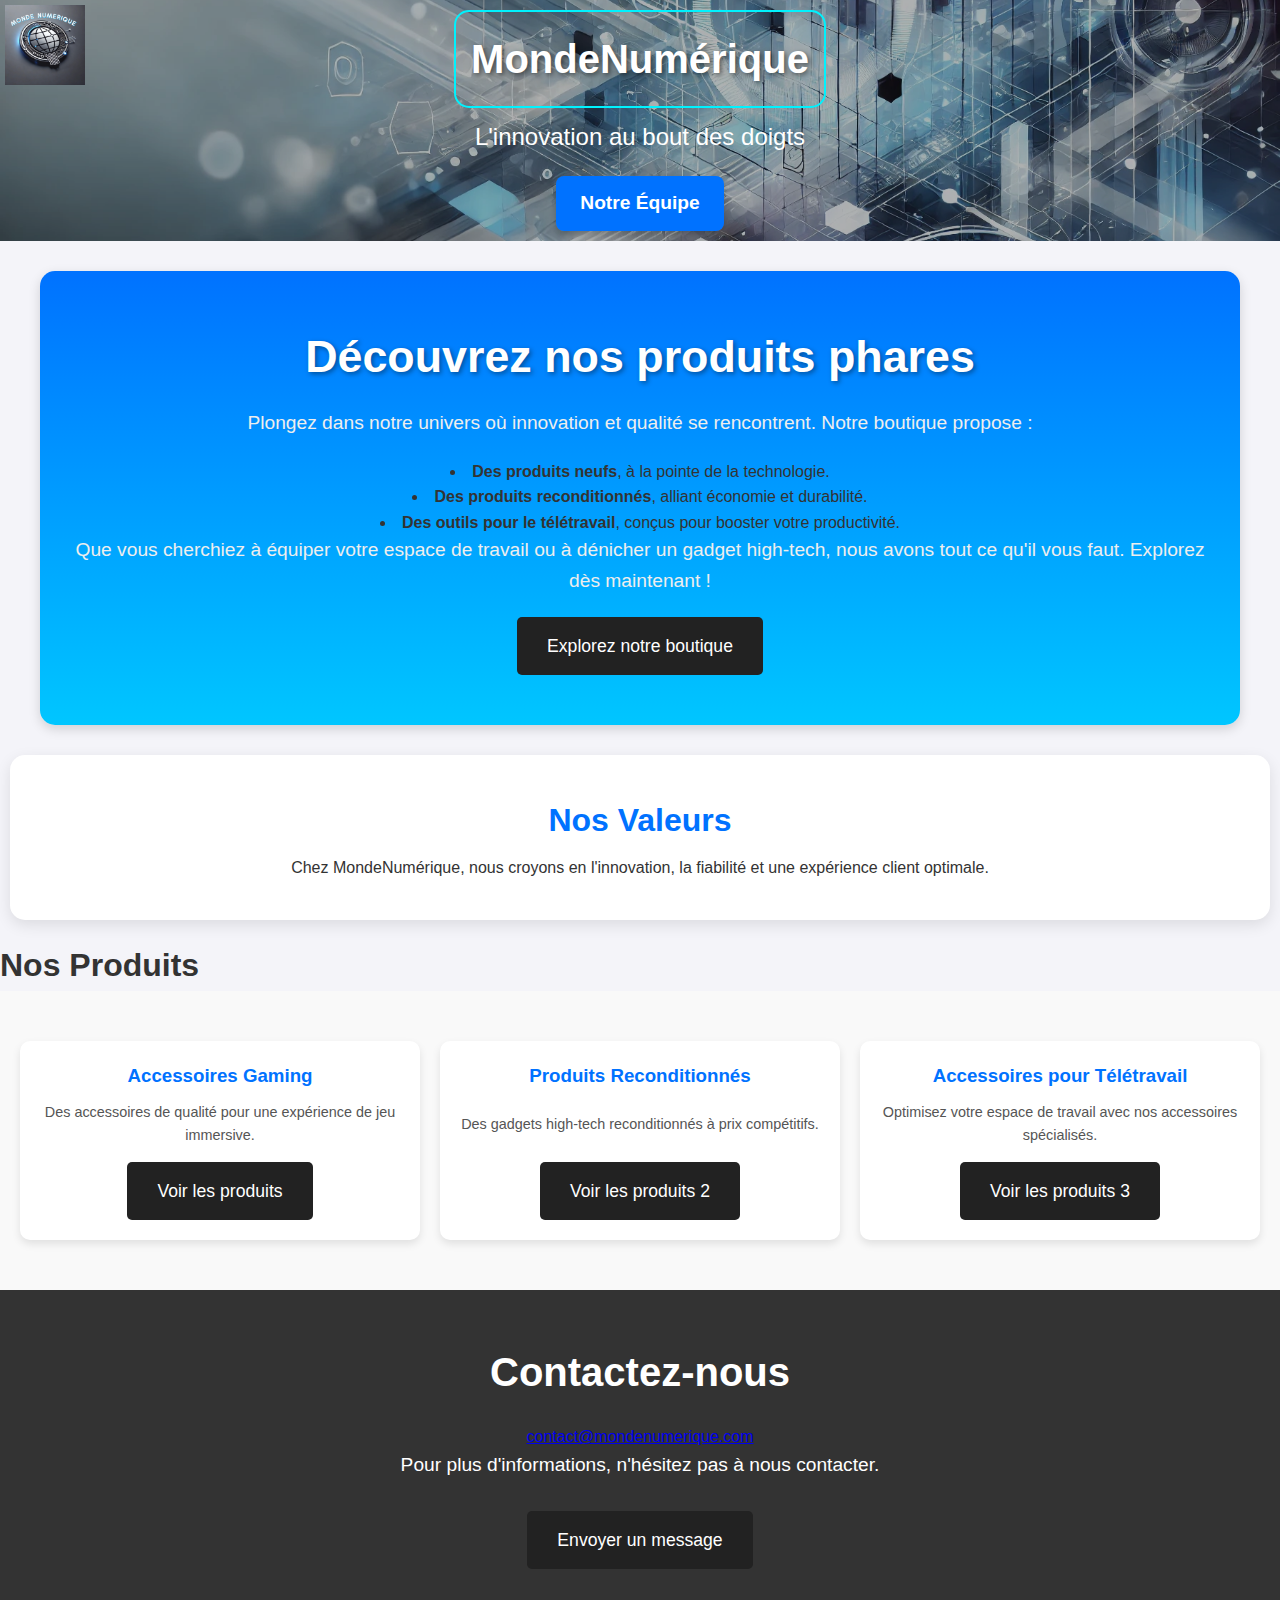
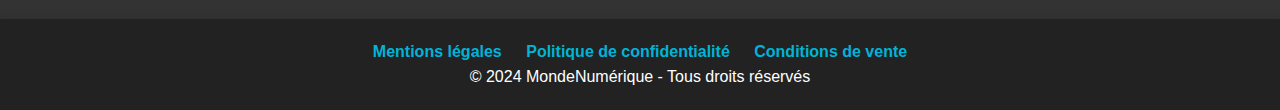
<file: index.html>
<!DOCTYPE html>
<html lang="fr">

<head>
    <meta charset="UTF-8">
    <meta name="viewport" content="width=device-width, initial-scale=1.0">
    <meta http-equiv="X-UA-Compatible" content="ie=edge">
    <title>MondeNumérique - Site Vitrine</title>
    <link rel="stylesheet" href="style.css">
    <link rel="shortcut icon" href="./assets/Logo_Monde_Numerique.png">
</head>

<body>

    <header>
        <div class="logo" id="logo">
            <img src="assets/Logo_Monde_Numerique.png" alt="Logo MondeNumérique" class="logo-img" id="logo-img">
            <h1>MondeNumérique</h1>
            <p>L'innovation au bout des doigts</p>
            <li><a href="roles.html" class="btn-team">Notre Équipe</a></li>
        </div>
    </header>

    <section class="accueil">
        <div class="accueil-content">
            <h2>Découvrez nos produits phares</h2>
            <div class="description-section">
                <p>
                    Plongez dans notre univers où innovation et qualité se rencontrent. Notre boutique propose :
                </p>
                <ul>
                    <li><strong>Des produits neufs</strong>, à la pointe de la technologie.</li>
                    <li><strong>Des produits reconditionnés</strong>, alliant économie et durabilité.</li>
                    <li><strong>Des outils pour le télétravail</strong>, conçus pour booster votre productivité.</li>
                </ul>
                <p>
                    Que vous cherchiez à équiper votre espace de travail ou à dénicher un gadget high-tech,
                    nous avons tout ce qu'il vous faut. Explorez dès maintenant !
                </p>
            </div>
            <a href="#produits" class="cta-btn">Explorez notre boutique</a>
        </div>
    </section>

    <section class="valeurs">
        <h2>Nos Valeurs</h2>
        <p>Chez MondeNumérique, nous croyons en <span>l'innovation</span>, la fiabilité et une expérience client
            optimale.</p>
    </section>

    <h1 class="titre-produits">Nos Produits</h1>

    <section id="produits" class="produits">
        <div class="produit">
            <h3>Accessoires Gaming</h3>
            <p>Des accessoires de qualité pour une expérience de jeu immersive.</p>
            <a href="gaming.html" class="cta-btn" target="_blank">Voir les produits</a>
        </div>
        <div class="produit">
            <h3>Produits Reconditionnés</h3>
            <p>Des gadgets high-tech reconditionnés à prix compétitifs.</p>
            <a href="reconditionnes.html" class="cta-btn" target="_blank">Voir les produits 2</a>
        </div>
        <div class="produit">
            <h3>Accessoires pour Télétravail</h3>
            <p>Optimisez votre espace de travail avec nos accessoires spécialisés.</p>
            <a href="teletravail.html" class="cta-btn" target="_blank">Voir les produits 3</a>
        </div>
    </section>

    <section class="contact">
        <h2>Contactez-nous</h2>
        <a href="mailto:contact@mondenumerique.com">contact@mondenumerique.com</a>
        <p>Pour plus d'informations, n'hésitez pas à nous contacter.</p>
        <a href="mailto:contact@mondenumerique.com" target="_blank" id="envoyer-message" class="cta-btn">Envoyer un
            message</a>
    </section>

    <footer>
        <div class="footer-links">
            <a href="mentions-legales.html">Mentions légales</a>
            <a href="#">Politique de confidentialité</a>
            <a href="#">Conditions de vente</a>
        </div>
        <p>&copy; 2024 MondeNumérique - Tous droits réservés</p>
    </footer>

</body>

</html>
</file>
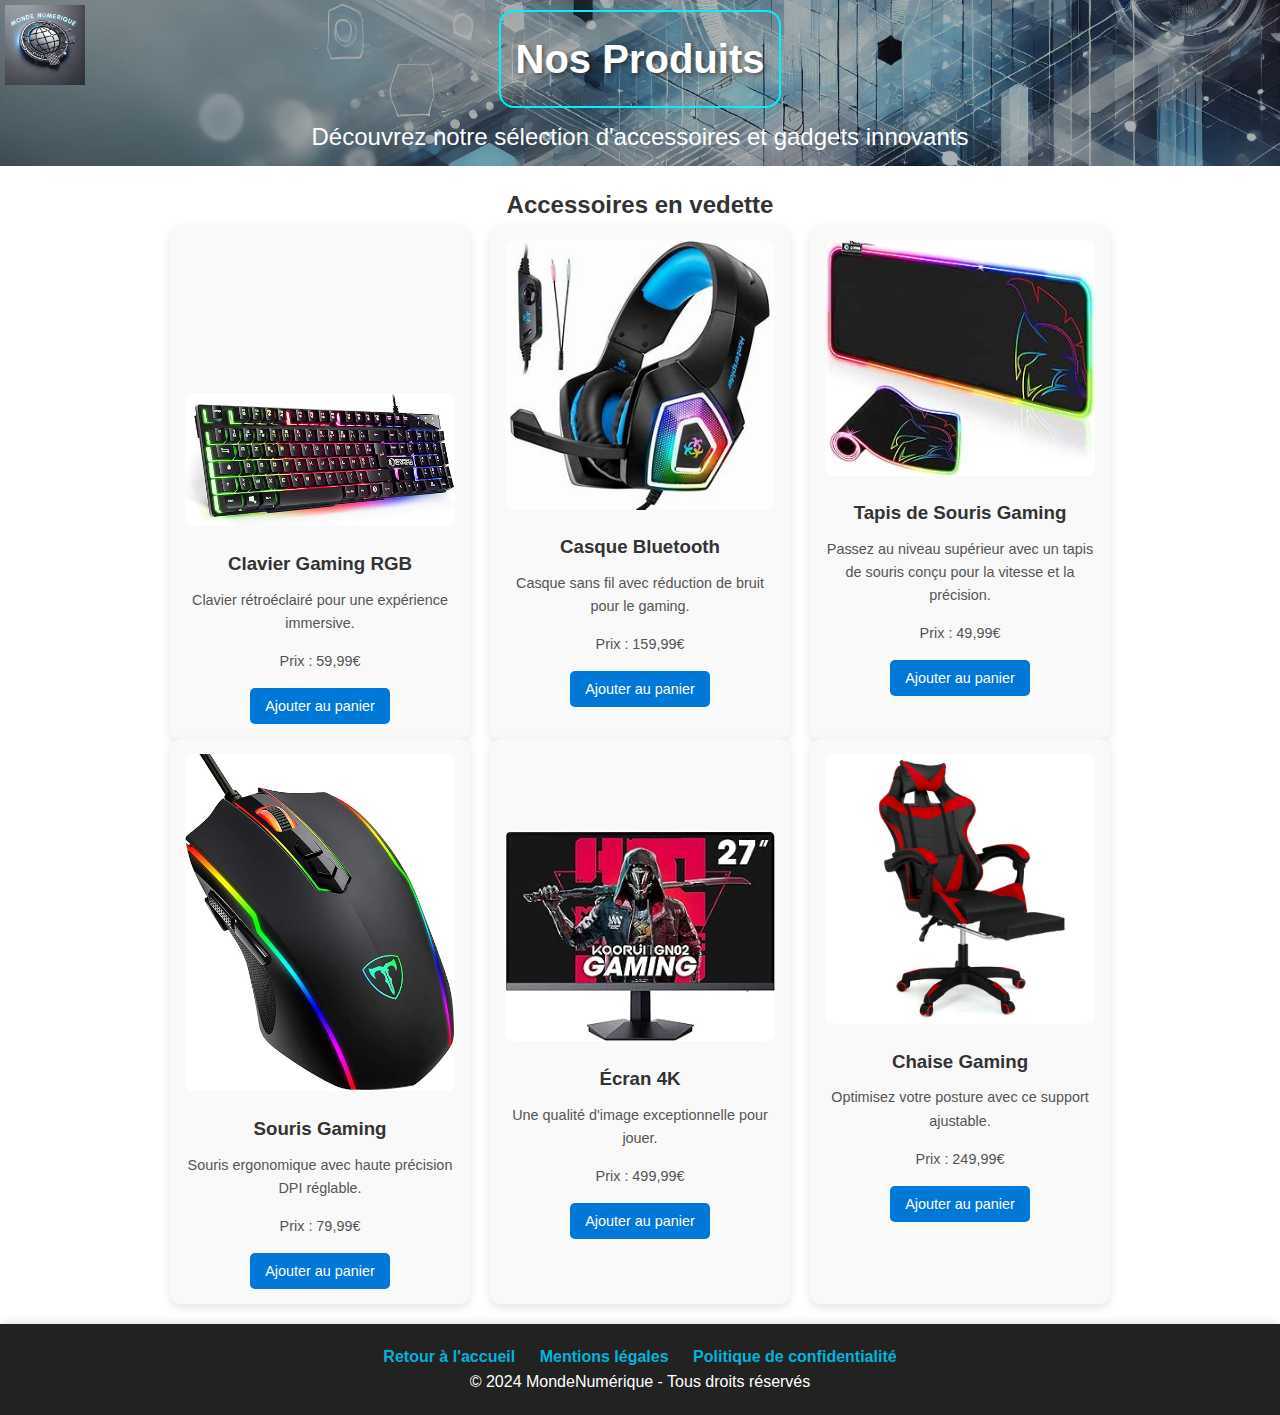
<file: gaming.html>
<!DOCTYPE html>
<html lang="fr">

<head>
    <meta charset="UTF-8">
    <meta name="viewport" content="width=device-width, initial-scale=1.0">
    <meta http-equiv="X-UA-Compatible" content="ie=edge">
    <title>Produits - MondeNumérique</title>
    <link rel="stylesheet" href="style.css">
    <link rel="shortcut icon" href="./assets/Logo_Monde_Numerique.png">
</head>

<body class="produits-background"> 

    <header>
        <div class="logo">
            <img src="assets/Logo_Monde_Numerique.png" alt="Logo MondeNumérique" class="logo-img" id="logo-img">
            <h1>Nos Produits</h1>
            <p>Découvrez notre sélection d'accessoires et gadgets innovants</p>
        </div>
    </header>

    <section class="produits-page">
        <h2>Accessoires en vedette</h2>
        <div class="produits-galerie">
            <div class="produit-item">
                <br>
                <br>
                <br>
                <br>
                <br>
                <br>
                <img src="assets/Clavier gaming RGB.jpg" alt="Accessoire Gaming">
                <h3>Clavier Gaming RGB</h3>
                <p>Clavier rétroéclairé pour une expérience immersive.</p>
                <p class="prix">Prix : 59,99€</p>
                <button>Ajouter au panier</button>
            </div>
            <div class="produit-item">
                <img src="assets/casque_gaming.jfif" alt="Casque Télétravail">
                <h3>Casque Bluetooth</h3>
                <p>Casque sans fil avec réduction de bruit pour le gaming.</p>
                <p class="prix">Prix : 159,99€</p>
                <button>Ajouter au panier</button>
            </div>
            <div class="produit-item">
                <img src="assets/tapis_souris_gaming.jpg" alt="Smartphone Reconditionné">
                <h3>Tapis de Souris Gaming</h3>
                <p>Passez au niveau supérieur avec un tapis de souris conçu pour la vitesse et la précision.</p>
                <p class="prix">Prix : 49,99€</p>
                <button>Ajouter au panier</button>
            </div>
        </div>
        <div class="produits-galerie">
            <div class="produit-item">
                <img src="assets/Souris gaming.jpg" alt="Souris Gaming">
                <h3>Souris Gaming</h3>
                <p>Souris ergonomique avec haute précision DPI réglable.</p>
                <p class="prix">Prix : 79,99€</p>
                <button>Ajouter au panier</button>
            </div>
            <div class="produit-item">
                <br>
                <br>
                <br>
                <img src="assets/Ecran 4K.jpg" alt="Écran 4K">
                <h3>Écran 4K</h3>
                <p>Une qualité d'image exceptionnelle pour jouer.</p>
                <p class="prix">Prix : 499,99€</p>
                <button>Ajouter au panier</button>
            </div>
            <div class="produit-item">
                <img src="assets/chaise_gaming.webp" alt="Support pour laptop">
                <h3>Chaise Gaming</h3>
                <p>Optimisez votre posture avec ce support ajustable.</p>
                <p class="prix">Prix : 249,99€</p>
                <button>Ajouter au panier</button>
            </div>
        </div>
    </section>

    <footer>
        <div class="footer-links">
            <a href="index.html" class="btn-retour">Retour à l'accueil</a>
            <a href="mentions-legales.html">Mentions légales</a>
            <a href="#">Politique de confidentialité</a>
        </div>
        <p>&copy; 2024 MondeNumérique - Tous droits réservés</p>
    </footer>

</body>

</html>
</file>
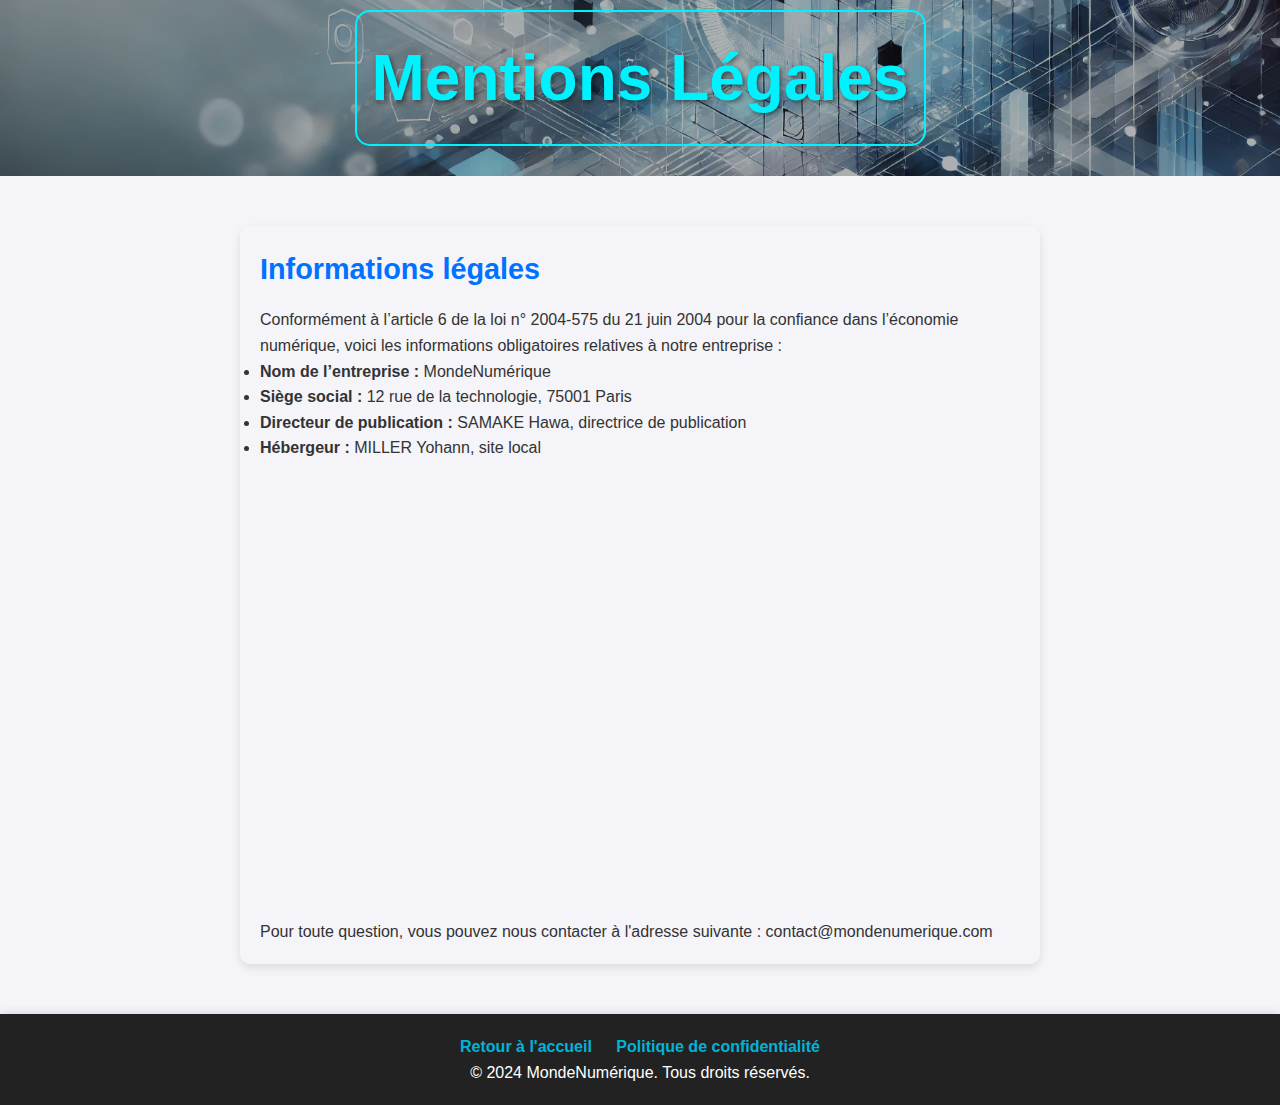
<file: mentions-legales.html>
<!DOCTYPE html>
<html lang="fr">

<head>
    <meta charset="UTF-8">
    <meta name="viewport" content="width=device-width, initial-scale=1.0">
    <title>Mentions Légales</title>
    <link rel="stylesheet" href="style.css"> 
    <link rel="shortcut icon" href="assets/Logo_Monde_Numerique.png">
</head>

<body>
    <header>
        <h1>Mentions Légales</h1>
    </header>
    <main>
        <section class="mentions-legales">
            <h2>Informations légales</h2>
            <p>Conformément à l’article 6 de la loi n° 2004-575 du 21 juin 2004 pour la confiance dans l’économie
                numérique, voici les informations obligatoires relatives à notre entreprise :</p>
            <ul>
                <li><strong>Nom de l’entreprise :</strong> MondeNumérique</li>
                <li><strong>Siège social :</strong> 12 rue de la technologie, 75001 Paris</li>
                <li><strong>Directeur de publication :</strong> SAMAKE Hawa, directrice de publication</li>
                <li><strong>Hébergeur :</strong> MILLER Yohann, site local</li>
                
            </ul>
            <iframe src="https://www.google.com/maps/embed?pb=!1m18!1m12!1m3!1d2625.5034413524!2d2.385672075463866!3d48.84860960139611!2m3!1f0!2f0!3f0!3m2!1i1024!2i768!4f13.1!3m3!1m2!1s0x47e6720ccc2ca7b1%3A0x45528eb90c108f61!2sIPSSI%20Paris!5e0!3m2!1sfr!2sfr!4v1734096216900!5m2!1sfr!2sfr" width="600" height="450" style="border:0;" allowfullscreen="" loading="lazy" referrerpolicy="no-referrer-when-downgrade"></iframe>
            <p>Pour toute question, vous pouvez nous contacter à l'adresse suivante : contact@mondenumerique.com</p>
        </section>
    </main>
    <footer>
        <a href="index.html" class="btn-retour">Retour à l'accueil</a>
        <a href="#">Politique de confidentialité</a>
        <p>&copy; 2024 MondeNumérique. Tous droits réservés.</p>
    </footer>
</body>

</html>
</file>
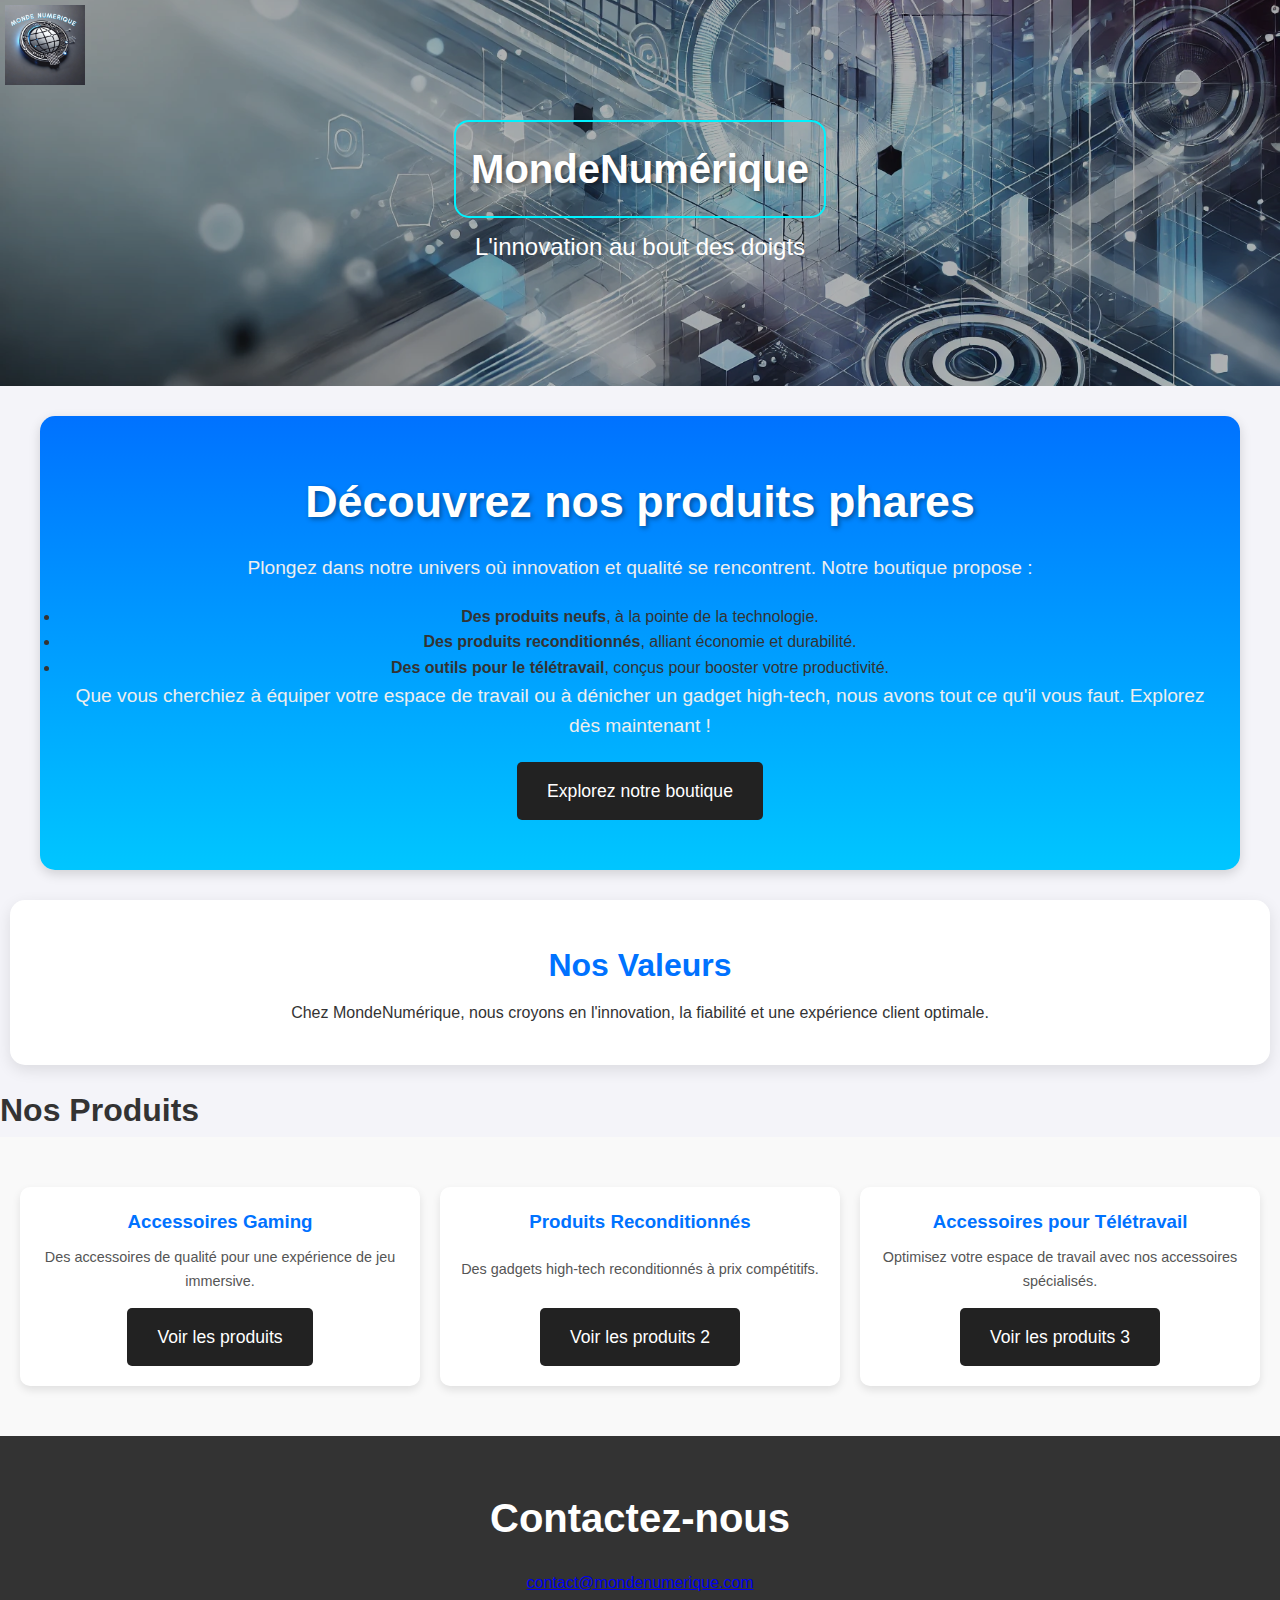
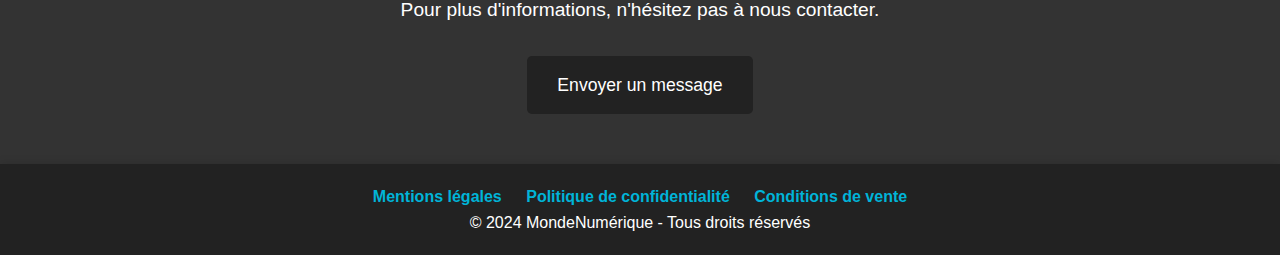
<file: projet.html>
<!DOCTYPE html>
<html lang="fr">

<head>
    <meta charset="UTF-8">
    <meta name="viewport" content="width=device-width, initial-scale=1.0">
    <meta http-equiv="X-UA-Compatible" content="ie=edge">
    <title>MondeNumérique - Site Vitrine</title>
    <link rel="stylesheet" href="projet.css">
    <link rel="shortcut icon" href="./assets/Logo_Monde_Numerique.png">
</head>

<body>

    <header>
        <div class="logo" id="logo">
            <img src="assets/Logo_Monde_Numerique.png" alt="Logo MondeNumérique" class="logo-img" id="logo-img">
            <h1>MondeNumérique</h1>
            <p>L'innovation au bout des doigts</p>
        </div>
    </header>

    <section class="accueil">
        <div class="accueil-content">
            <h2>Découvrez nos produits phares</h2>
            <div class="description-section">
                <p>
                    Plongez dans notre univers où innovation et qualité se rencontrent. Notre boutique propose :
                </p>
                <ul>
                    <li><strong>Des produits neufs</strong>, à la pointe de la technologie.</li>
                    <li><strong>Des produits reconditionnés</strong>, alliant économie et durabilité.</li>
                    <li><strong>Des outils pour le télétravail</strong>, conçus pour booster votre productivité.</li>
                </ul>
                <p>
                    Que vous cherchiez à équiper votre espace de travail ou à dénicher un gadget high-tech,
                    nous avons tout ce qu'il vous faut. Explorez dès maintenant !
                </p>
            </div>
            <a href="#produits" class="cta-btn">Explorez notre boutique</a>
        </div>
    </section>

    <section class="valeurs">
        <h2>Nos Valeurs</h2>
        <p>Chez MondeNumérique, nous croyons en <span>l'innovation</span>, la fiabilité et une expérience client
            optimale.</p>
    </section>

    <h1 class="titre-produits">Nos Produits</h1>

    <section id="produits" class="produits">
        <div class="produit">
            <h3>Accessoires Gaming</h3>
            <p>Des accessoires de qualité pour une expérience de jeu immersive.</p>
            <a href="gaming.html" class="cta-btn" target="_blank">Voir les produits</a>
        </div>
        <div class="produit">
            <h3>Produits Reconditionnés</h3>
            <p>Des gadgets high-tech reconditionnés à prix compétitifs.</p>
            <a href="reconditionnes.html" class="cta-btn" target="_blank">Voir les produits 2</a>
        </div>
        <div class="produit">
            <h3>Accessoires pour Télétravail</h3>
            <p>Optimisez votre espace de travail avec nos accessoires spécialisés.</p>
            <a href="teletravail.html" class="cta-btn" target="_blank">Voir les produits 3</a>
        </div>
    </section>

    <section class="contact">
        <h2>Contactez-nous</h2>
        <a href="mailto:contact@mondenumerique.com">contact@mondenumerique.com</a>
        <p>Pour plus d'informations, n'hésitez pas à nous contacter.</p>
        <a href="mailto:contact@mondenumerique.com" target="_blank" id="envoyer-message" class="cta-btn">Envoyer un
            message</a>
    </section>

    <footer>
        <div class="footer-links">
            <a href="mentions-legales.html">Mentions légales</a>
            <a href="#">Politique de confidentialité</a>
            <a href="#">Conditions de vente</a>
        </div>
        <p>&copy; 2024 MondeNumérique - Tous droits réservés</p>
    </footer>

</body>

</html>
</file>
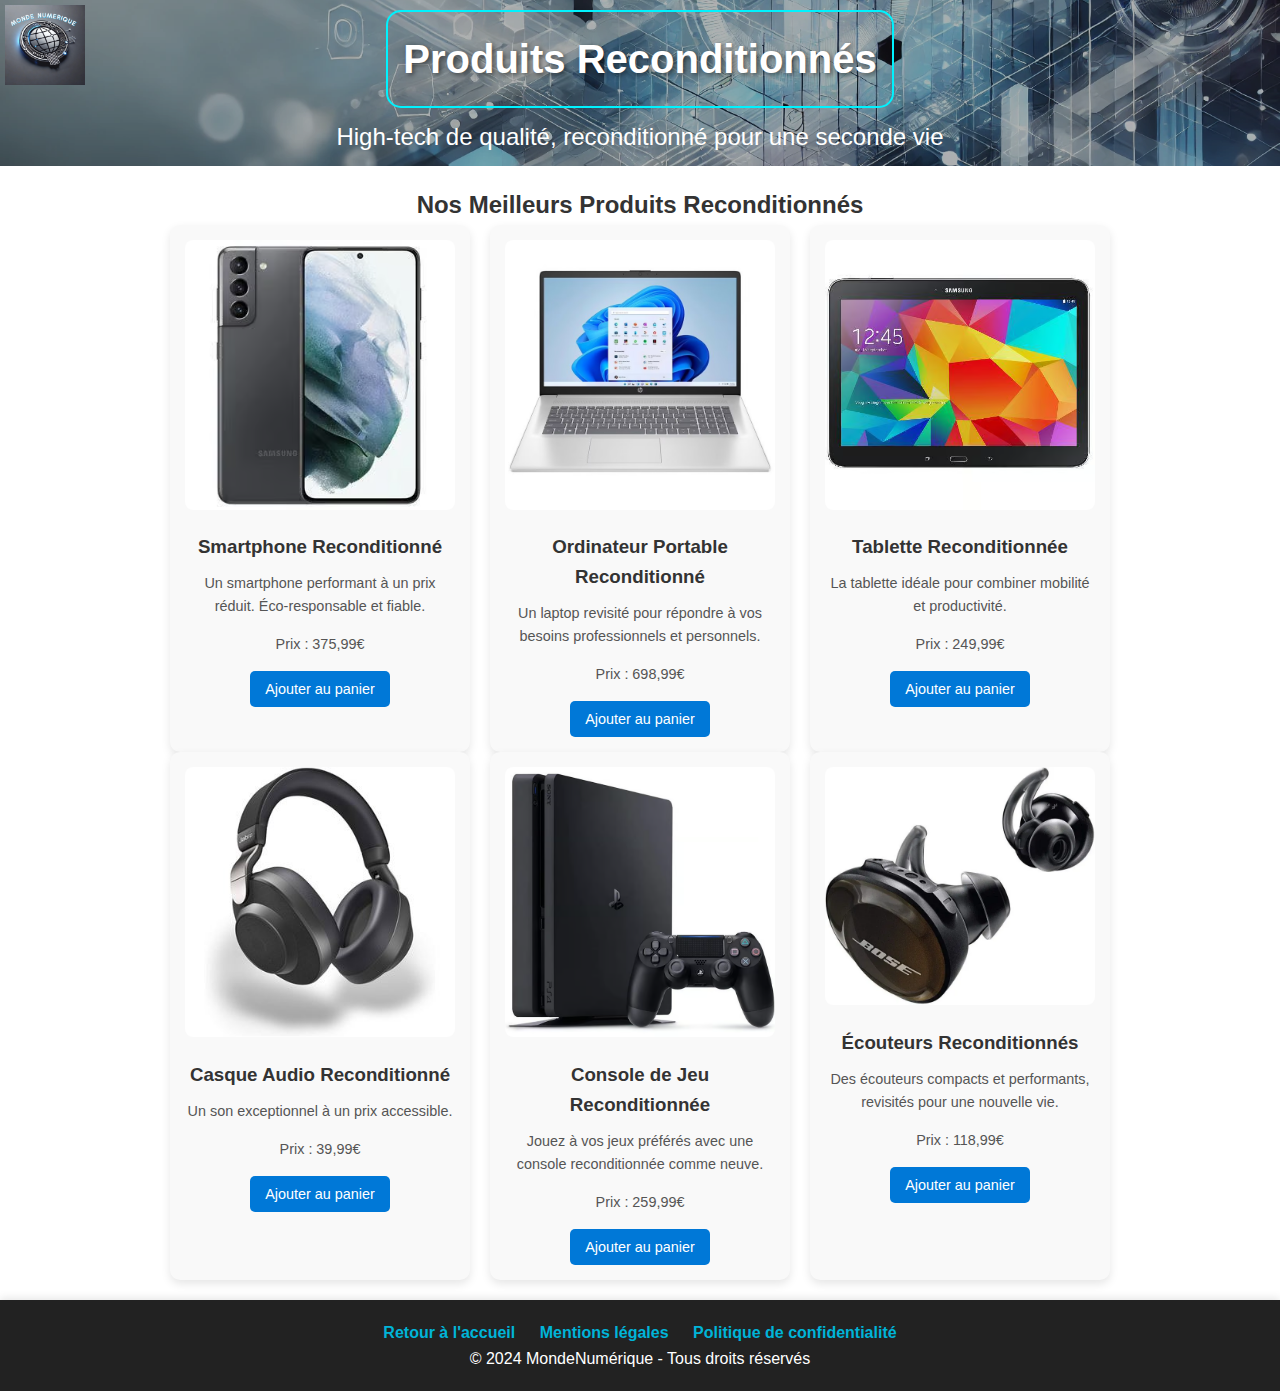
<file: reconditionnes.html>
<!DOCTYPE html>
<html lang="fr">

<head>
    <meta charset="UTF-8">
    <meta name="viewport" content="width=device-width, initial-scale=1.0">
    <meta http-equiv="X-UA-Compatible" content="ie=edge">
    <title>Produits Reconditionnés - MondeNumérique</title>
    <link rel="stylesheet" href="style.css">
</head>

<body>

    <header>
        <div class="logo">
            <img src="assets/Logo_Monde_Numerique.png" alt="Logo MondeNumérique" class="logo-img" id="logo-img">
            <h1>Produits Reconditionnés</h1>
            <p>High-tech de qualité, reconditionné pour une seconde vie</p>
        </div>
    </header>

    <section class="produits-page">
        <h2>Nos Meilleurs Produits Reconditionnés</h2>
        <div class="produits-galerie">
            <div class="produit-item">
                <img src="assets/Smartphone reconditionné.avif" alt="Smartphone Reconditionné">
                <h3>Smartphone Reconditionné</h3>
                <p>Un smartphone performant à un prix réduit. Éco-responsable et fiable.</p>
                <p class="prix">Prix : 375,99€</p>
                <button>Ajouter au panier</button>
            </div>
            <div class="produit-item">
                <img src="assets/ordi_reconditionne.avif" alt="Ordinateur Portable Reconditionné">
                <h3>Ordinateur Portable Reconditionné</h3>
                <p>Un laptop revisité pour répondre à vos besoins professionnels et personnels.</p>
                <p class="prix">Prix : 698,99€</p>
                <button>Ajouter au panier</button>
            </div>
            <div class="produit-item">
                <img src="assets/tablette_recondtionne.avif" alt="Tablette Reconditionnée">
                <h3>Tablette Reconditionnée</h3>
                <p>La tablette idéale pour combiner mobilité et productivité.</p>
                <p class="prix">Prix : 249,99€</p>
                <button>Ajouter au panier</button>
            </div>
        </div>
        <div class="produits-galerie">
            <div class="produit-item">
                <img src="assets/casque_reconditionne.jpg" alt="Casque Audio Reconditionné">
                <h3>Casque Audio Reconditionné</h3>
                <p>Un son exceptionnel à un prix accessible.</p>
                <p class="prix">Prix : 39,99€</p>
                <button>Ajouter au panier</button>
            </div>
            <div class="produit-item">
                <img src="assets/console_reconditionnee.avif" alt="Console de Jeu Reconditionnée">
                <h3>Console de Jeu Reconditionnée</h3>
                <p>Jouez à vos jeux préférés avec une console reconditionnée comme neuve.</p>
                <p class="prix">Prix : 259,99€</p>
                <button>Ajouter au panier</button>
            </div>
            <div class="produit-item">
                <img src="assets/ecouteurs_reconditionnes.webp" alt="Écouteurs Reconditionnés">
                <h3>Écouteurs Reconditionnés</h3>
                <p>Des écouteurs compacts et performants, revisités pour une nouvelle vie.</p>
                <p class="prix">Prix : 118,99€</p>
                <button>Ajouter au panier</button>
            </div>
        </div>
    </section>

    <footer>
        <div class="footer-links">
            <a href="index.html" class="btn-retour">Retour à l'accueil</a>
            <a href="mentions-legales.html">Mentions légales</a>
            <a href="#">Politique de confidentialité</a>
        </div>
        <p>&copy; 2024 MondeNumérique - Tous droits réservés</p>
    </footer>

</body>

</html>
</file>
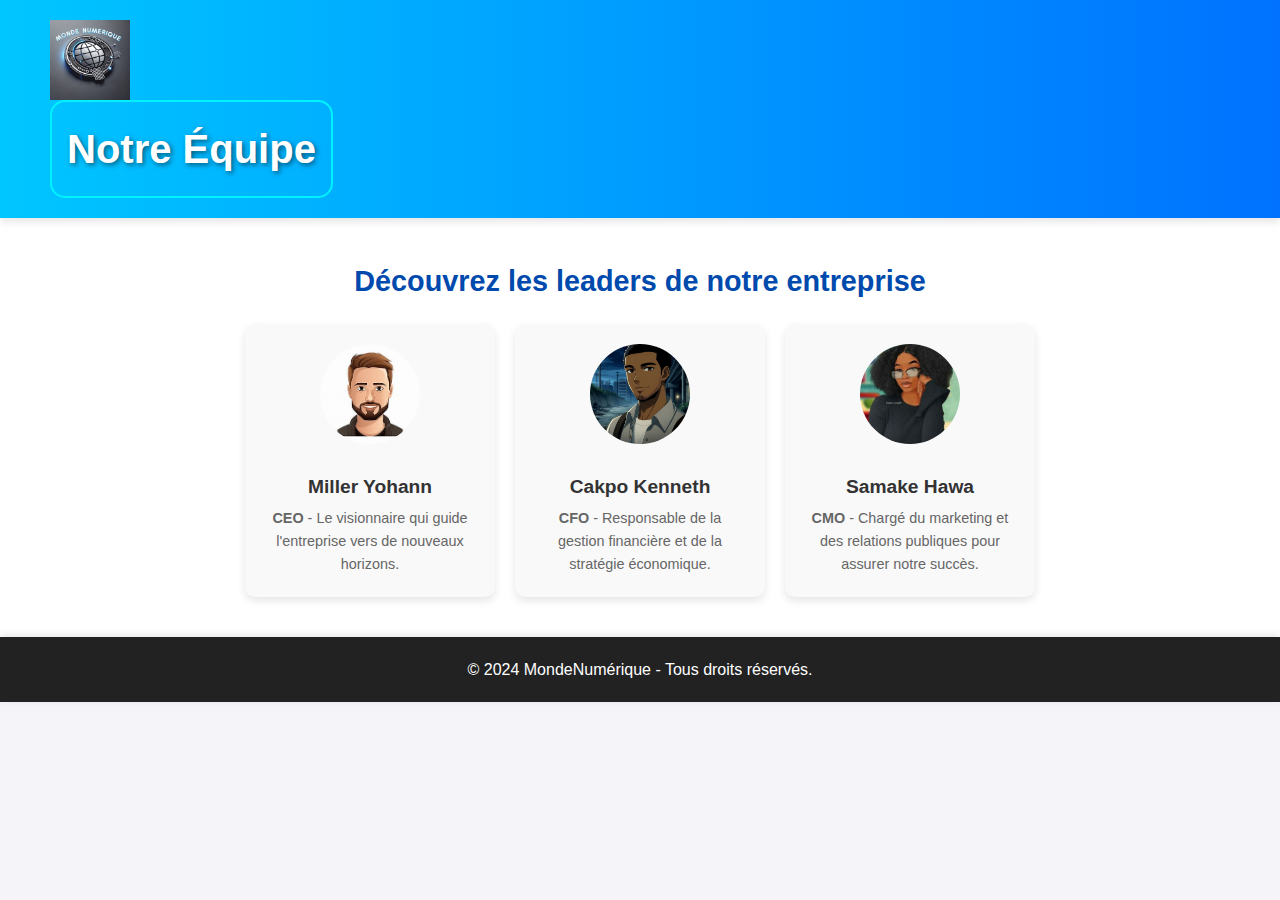
<file: roles.html>
<!DOCTYPE html>
<html lang="fr">

<head>
    <meta charset="UTF-8">
    <meta name="viewport" content="width=device-width, initial-scale=1.0">
    <title>Notre Équipe</title>
    <link rel="stylesheet" href="style.css">
    <link rel="shortcut icon" href="assets/Logo_Monde_Numerique.png">
</head>

<body>
    <header class="header">
        <div class="logo">
        <img src="assets/Logo_Monde_Numerique.png" alt="Logo de l'entreprise" class="logo-img">
        <h1>Notre Équipe</h1>
    </div>
    </header>

    <section class="team">
        <h2>Découvrez les leaders de notre entreprise</h2>
        <div class="team-grid">
            <div class="team-member">
                <img src="assets/avatar_yohann.jfif" alt="Avatar du CEO" class="avatar">
                <h3>Miller Yohann</h3>
                <p><strong>CEO</strong> - Le visionnaire qui guide l'entreprise vers de nouveaux horizons.</p>
            </div>
            <div class="team-member">
                <img src="assets/avatar_kenneth.jpg" alt="Avatar du CFO" class="avatar">
                <h3>Cakpo Kenneth</h3>
                <p><strong>CFO</strong> - Responsable de la gestion financière et de la stratégie économique.</p>
            </div>
            <div class="team-member">
                <img src="assets/avatar_hawa.jfif" alt="Avatar du CMO" class="avatar">
                <h3>Samake Hawa</h3>
                <p><strong>CMO</strong> - Chargé du marketing et des relations publiques pour assurer notre succès.</p>
            </div>
        </div>
    </section>

    <footer>
        <p>&copy; 2024 MondeNumérique - Tous droits réservés.</p>
    </footer>
</body>

</html>
</file>
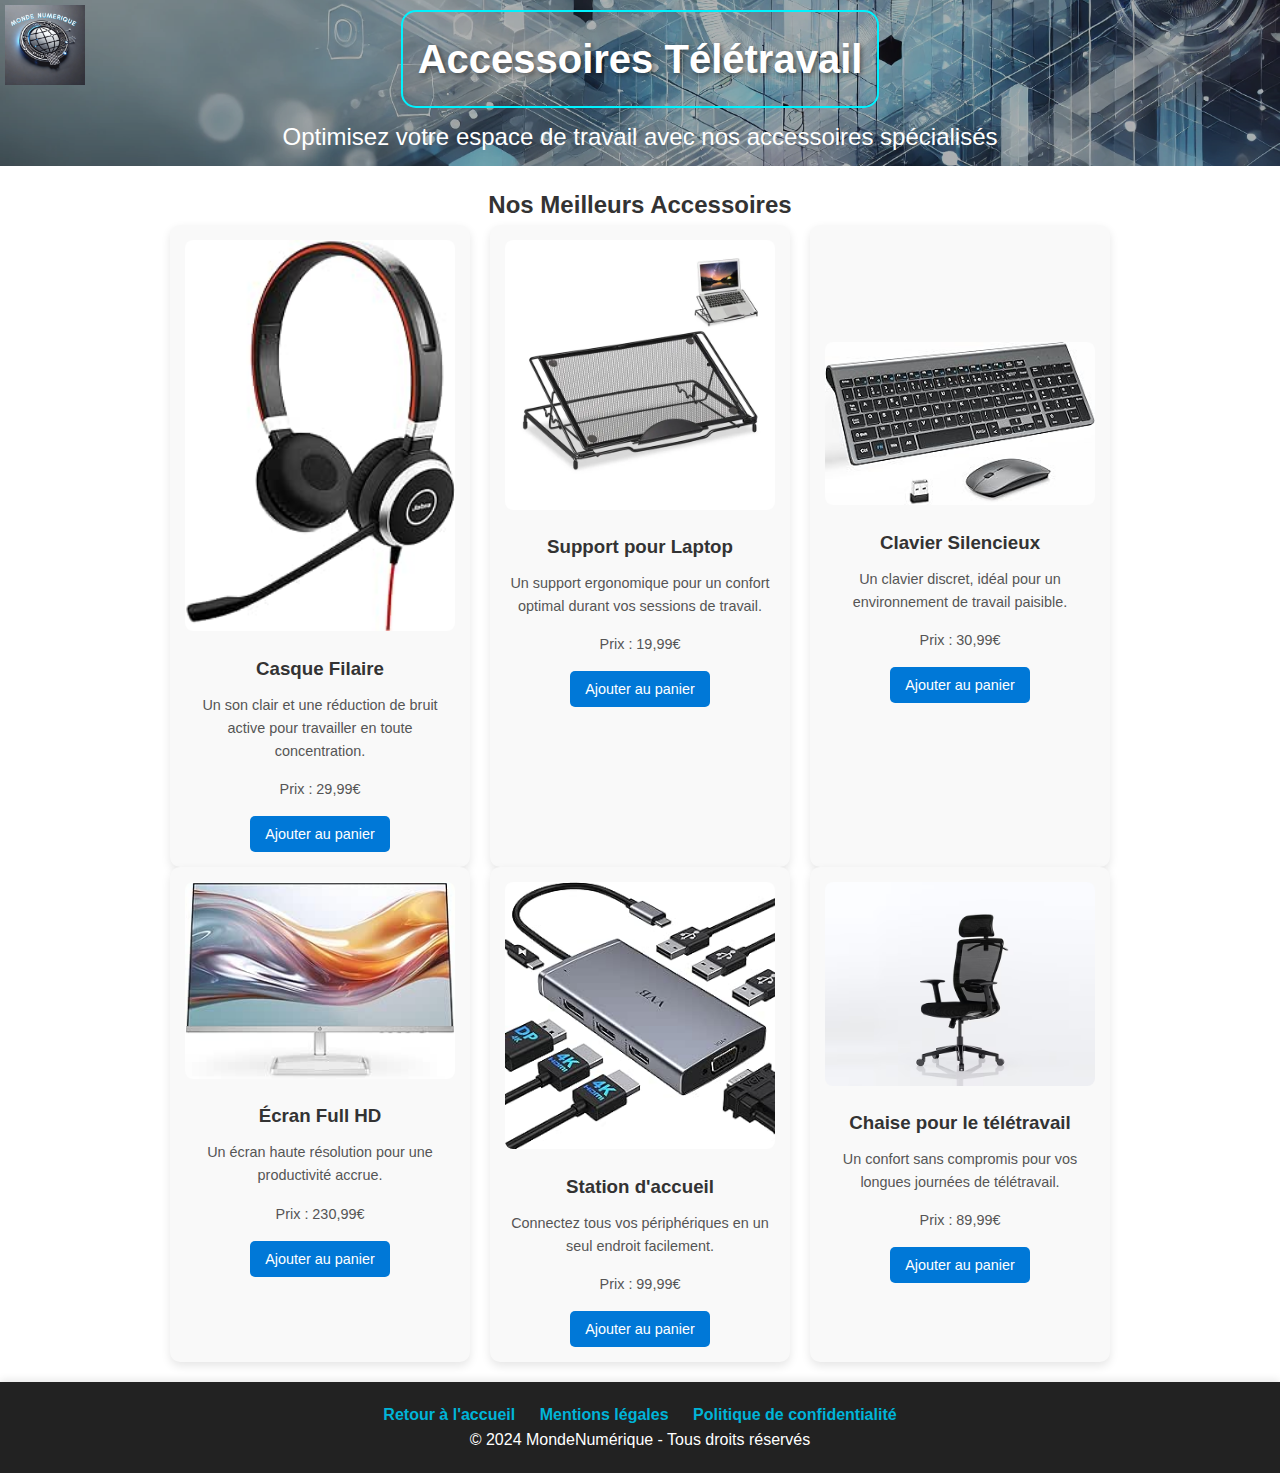
<file: teletravail.html>
<!DOCTYPE html>
<html lang="fr">

<head>
    <meta charset="UTF-8">
    <meta name="viewport" content="width=device-width, initial-scale=1.0">
    <meta http-equiv="X-UA-Compatible" content="ie=edge">
    <title>Accessoires Télétravail - MondeNumérique</title>
    <link rel="stylesheet" href="style.css">
    <link rel="shortcut icon" href="./assets/Logo_Monde_Numerique.png">
</head>

<body>

    <header>
        <div class="logo">
            <img src="assets/Logo_Monde_Numerique.png" alt="Logo MondeNumérique" class="logo-img" id="logo-img">
            <h1>Accessoires Télétravail</h1>
            <p>Optimisez votre espace de travail avec nos accessoires spécialisés</p>
        </div>
    </header>

    <section class="produits-page">
        <h2>Nos Meilleurs Accessoires</h2>
        <div class="produits-galerie">
            <div class="produit-item">
                <img src="assets/casque_filaire.jpg" alt="Casque Filaire">
                <h3>Casque Filaire</h3>
                <p>Un son clair et une réduction de bruit active pour travailler en toute concentration.</p>
                <p class="prix">Prix : 29,99€</p>
                <button>Ajouter au panier</button>
            </div>
            <div class="produit-item">
                <img src="assets/Support PC portable.webp" alt="Support pour Laptop">
                <h3>Support pour Laptop</h3>
                <p>Un support ergonomique pour un confort optimal durant vos sessions de travail.</p>
                <p class="prix">Prix : 19,99€</p>
                <button>Ajouter au panier</button>
            </div>
            <div class="produit-item">
                <br>
                <br>
                <br>
                <br>
                <img src="assets/clavier_silencieux.jpg" alt="Clavier Silencieux">
                <h3>Clavier Silencieux</h3>
                <p>Un clavier discret, idéal pour un environnement de travail paisible.</p>
                <p class="prix">Prix : 30,99€</p>
                <button>Ajouter au panier</button>
            </div>
        </div>
        <div class="produits-galerie">
            <div class="produit-item">
                <img src="assets/ecran_full_hd.jpg" alt="Écran Full HD">
                <h3>Écran Full HD</h3>
                <p>Un écran haute résolution pour une productivité accrue.</p>
                <p class="prix">Prix : 230,99€</p>
                <button>Ajouter au panier</button>
            </div>
            <div class="produit-item">
                <img src="assets/station_d'accueil.jpg" alt="Station d'accueil">
                <h3>Station d'accueil</h3>
                <p>Connectez tous vos périphériques en un seul endroit facilement.</p>
                <p class="prix">Prix : 99,99€</p>
                <button>Ajouter au panier</button>
            </div>
            <div class="produit-item">
                <img src="assets/chaise_ergonomique.avif" alt="Chaise Ergonomique">
                <h3>Chaise pour le télétravail</h3>
                <p>Un confort sans compromis pour vos longues journées de télétravail.</p>
                <p class="prix">Prix : 89,99€</p>
                <button>Ajouter au panier</button>
            </div>
        </div>
    </section>

    <footer>
        <div class="footer-links">
            <a href="index.html" class="btn-retour">Retour à l'accueil</a>
            <a href="mentions-legales.html">Mentions légales</a>
            <a href="#">Politique de confidentialité</a>
        </div>
        <p>&copy; 2024 MondeNumérique - Tous droits réservés</p>
    </footer>

</body>

</html>
</file>
<file: style.css>
* {
    margin: 0;
    padding: 0;
    box-sizing: border-box;
    font-family: 'Segoe UI', Tahoma, Geneva, Verdana, sans-serif;
}

body {
    background-color: #f4f4f9;
    color: #333;
    line-height: 1.6;
    font-size: 16px;
}


.header {
    display: flex;
    justify-content: space-between;
    align-items: center;
    padding: 20px 50px;
    background: linear-gradient(to right, #00c6ff, #0072ff);
    box-shadow: 0 4px 8px rgba(0, 0, 0, 0.1);
}

.logo h1 {
    margin: 0;
    font-size: 2.5rem;
    color: #fff;
}

.logo-img {
    width: 80px;
    height: auto;
    display: block;
}


header {
    background-image: url(assets/Image_pour_background.webp);
    background-size: cover;
    background-position: center;
    padding: 120px 20px;
    text-align: center;
    color: #fff;
    box-shadow: inset 0 0 0 1000px rgba(0, 0, 0, 0.3);
}

header h1 {
    font-size: 4rem;
    color: #00f2fe;
    text-shadow: 2px 2px 5px rgba(0, 0, 0, 0.5);
    margin-bottom: 20px;
    border: 2px solid #00f2fe;
    padding: 15px;
    border-radius: 15px;
    display: inline-block;
}

header p {
    font-size: 1.5em;
    margin-top: 10px;
}


.accueil {
    background: linear-gradient(to bottom, #0072ff, #00c6ff);
    padding: 50px 20px;
    border-radius: 15px;
    text-align: center;
    margin: 30px auto;
    max-width: 1200px;
    box-shadow: 0 4px 12px rgba(0, 0, 0, 0.15);
    list-style-position: inside;
}

.accueil h2 {
    font-size: 2.8rem;
    color: #fff;
    margin-bottom: 15px;
    text-shadow: 2px 2px 5px rgba(0, 0, 0, 0.4);
}

.accueil p {
    font-size: 1.2rem;
    color: #eee;
    margin-bottom: 20px;
}


.cta-btn {
    background-color: #222;
    color: #fff;
    padding: 15px 30px;
    border-radius: 5px;
    font-size: 1.1rem;
    text-decoration: none;
    display: inline-block;
    transition: background-color 0.3s, transform 0.2s, box-shadow 0.3s;
}

.cta-btn:hover {
    background-color: #444;
    transform: translateY(-3px);
    box-shadow: 0 4px 8px rgba(0, 0, 0, 0.2);
}


.valeurs {
    background: #ffffff;
    padding: 40px;
    border-radius: 15px;
    box-shadow: 0 5px 15px rgba(0, 0, 0, 0.1);
    margin: 20px 10px;
    text-align: center;
}

.valeurs h2 {
    color: #0072ff;
    font-size: 2rem;
    margin-bottom: 10px;
}

.valeurs p {
    color: #333;
    font-size: 1rem;
    line-height: 1.5;
}


.produits {
    padding: 50px 20px;
    background-color: #f9f9f9;
    display: grid;
    grid-template-columns: repeat(auto-fit, minmax(300px, 1fr));
    gap: 20px;
    justify-content: center;
}

.produit {
    background-color: #fff;
    padding: 20px;
    border-radius: 10px;
    box-shadow: 0 4px 8px rgba(0, 0, 0, 0.1);
    transition: transform 0.3s, box-shadow 0.3s;
    display: flex;
    flex-direction: column;
    align-items: center;
    justify-content: space-between;
    text-align: center;
}

.produit:hover {
    transform: translateY(-5px);
    box-shadow: 0 8px 16px rgba(0, 0, 0, 0.2);
}

.produit img {
    width: 100%;
    border-radius: 8px;
    margin-bottom: 15px;
}

.produit h3 {
    margin-bottom: 10px;
    color: #0072ff;
}

.produit p {
    color: #555;
    font-size: 0.9rem;
    margin-bottom: 15px;
}

.produit button {
    background-color: #0078d7;
    color: #fff;
    border: none;
    padding: 10px 15px;
    border-radius: 5px;
    cursor: pointer;
    font-size: 0.9rem;
    transition: background-color 0.3s, transform 0.3s, box-shadow 0.3s;
}

.produit button:hover {
    background-color: #005bb5;
    transform: scale(1.05);
    box-shadow: 0 4px 12px rgba(0, 0, 0, 0.15);
}


.contact {
    padding: 50px 20px;
    background-color: #333;
    color: #fff;
    text-align: center;
}

.contact h2 {
    font-size: 2.5rem;
    margin-bottom: 20px;
}

.contact p {
    font-size: 1.2rem;
    margin-bottom: 30px;
}


footer {
    background-color: #222;
    color: #fff;
    text-align: center;
    padding: 20px;
    box-shadow: 0 -2px 8px rgba(0, 0, 0, 0.1);
}

footer a {
    color: #00b4d8;
    text-decoration: none;
    margin: 0 10px;
    font-weight: bold;
    transition: color 0.3s;
}

footer a:hover {
    color: #007bb5;
}

footer p {
    font-size: 1rem;
}


.produits-page {
    padding: 20px;
    background-color: #fff;
    color: #333;
    text-align: center;
}

.produits-galerie {
    display: flex;
    flex-wrap: wrap;
    gap: 20px;
    justify-content: center;
}

.produit-item {
    background-color: #f9f9f9;
    border-radius: 10px;
    padding: 15px;
    width: 300px;
    text-align: center;
    box-shadow: 0 4px 10px rgba(0, 0, 0, 0.1);
    transition: transform 0.3s, box-shadow 0.3s;
}

.produit-item:hover {
    transform: translateY(-5px);
    box-shadow: 0 8px 16px rgba(0, 0, 0, 0.2);
}

.produit-item img {
    width: 100%;
    border-radius: 8px;
}

.produit-item h3 {
    margin: 15px 0 10px;
}

.produit-item p {
    color: #555;
    font-size: 0.9rem;
    margin-bottom: 15px;
}

.produit-item button {
    background-color: #0078d7;
    color: #fff;
    border: none;
    padding: 10px 15px;
    border-radius: 5px;
    cursor: pointer;
    font-size: 0.9rem;
    transition: background-color 0.3s, transform 0.3s, box-shadow 0.3s;
}

.produit-item button:hover {
    background-color: #005bb5;
    transform: scale(1.05);
    box-shadow: 0 4px 12px rgba(0, 0, 0, 0.15);
}


#logo-img {
    position: absolute;
    top: 5px;
    left: 5px;
}

.mentions-legales {
    max-width: 800px;
    margin: 50px auto;
    padding: 20px;
    background-color: #f4f4f9;
    border-radius: 10px;
    box-shadow: 0 4px 10px rgba(0, 0, 0, 0.1);
    font-size: 1rem;
    line-height: 1.6;
}

.mentions-legales h2 {
    font-size: 1.8rem;
    color: #0072ff;
    margin-bottom: 15px;
}

.team {
    text-align: center;
    padding: 40px 20px;
    background-color: #ffffff;
}

.team h2 {
    margin-bottom: 20px;
    color: #004aad;
    font-size: 1.8rem;
}

.team-grid {
    display: flex;
    flex-wrap: wrap;
    gap: 20px;
    justify-content: center;
}

.team-member {
    background: #f9f9f9;
    box-shadow: 0 4px 8px rgba(0, 0, 0, 0.1);
    padding: 20px;
    border-radius: 10px;
    text-align: center;
    width: 250px;
    transition: transform 0.3s ease;
}

.team-member:hover {
    transform: scale(1.05);
}

.avatar {
    width: 100px;
    height: 100px;
    border-radius: 50%;
    margin-bottom: 10px;
    object-fit: cover;
}

.team-member h3 {
    margin: 10px 0 5px;
    font-size: 1.2rem;
    color: #333;
}

.team-member p {
    color: #666;
    font-size: 0.9rem;
}
/* Bouton Notre Équipe */
.btn-team {
    display: inline-block;
    padding: 12px 24px;
    background: linear-gradient(45deg, #0072ff, #0072ff); /* Dégradé vert */
    color: white;
    font-size: 1.2rem;
    font-weight: bold;
    text-decoration: none;
    border: none;
    border-radius: 8px;
    box-shadow: 0 4px 6px rgba(0, 0, 0, 0.2);
    transition: all 0.3s ease;
    cursor: pointer;
    margin-top: 20px;
}

.btn-team:hover {
    background: linear-gradient(45deg, #0072ff, #0072ff); /* Dégradé vert foncé */
    transform: translateY(-3px);
    box-shadow: 0 6px 8px rgba(0, 0, 0, 0.3);
}

.btn-team:active {
    transform: translateY(2px);
    box-shadow: 0 2px 4px rgba(0, 0, 0, 0.3);
}

.logo-header {
    width: 100px; /* Taille du logo */
    height: auto; /* Conserve les proportions */
    position: absolute; /* Permet de positionner le logo */
    top: 20px; /* Ajuste la position verticale */
    left: 20px; /* Ajuste la position horizontale */
}

/* Pour s'assurer que le logo s'aligne avec le design global */
header {
    position: relative; /* Nécessaire si le logo est en position absolue */
    padding: 10px;
}
</file>
<file: projet.css>
* {
    margin: 0;
    padding: 0;
    box-sizing: border-box;
    font-family: 'Segoe UI', Tahoma, Geneva, Verdana, sans-serif;
}

body {
    background-color: #f4f4f9;
    color: #333;
    line-height: 1.6;
    font-size: 16px;
}


.header {
    display: flex;
    justify-content: space-between;
    align-items: center;
    padding: 20px 50px;
    background: linear-gradient(to right, #00c6ff, #0072ff);
    box-shadow: 0 4px 8px rgba(0, 0, 0, 0.1);
}

.logo h1 {
    margin: 0;
    font-size: 2.5rem;
    color: #fff;
}

.logo-img {
    width: 80px;
    height: auto;
    display: block;
}


header {
    background-image: url(assets/Image_pour_background.webp);
    background-size: cover;
    background-position: center;
    padding: 120px 20px;
    text-align: center;
    color: #fff;
    box-shadow: inset 0 0 0 1000px rgba(0, 0, 0, 0.3);
}

header h1 {
    font-size: 4rem;
    color: #00f2fe;
    text-shadow: 2px 2px 5px rgba(0, 0, 0, 0.5);
    margin-bottom: 20px;
    border: 2px solid #00f2fe;
    padding: 15px;
    border-radius: 15px;
    display: inline-block;
}

header p {
    font-size: 1.5em;
    margin-top: 10px;
}


.accueil {
    background: linear-gradient(to bottom, #0072ff, #00c6ff);
    padding: 50px 20px;
    border-radius: 15px;
    text-align: center;
    margin: 30px auto;
    max-width: 1200px;
    box-shadow: 0 4px 12px rgba(0, 0, 0, 0.15);
}

.accueil h2 {
    font-size: 2.8rem;
    color: #fff;
    margin-bottom: 15px;
    text-shadow: 2px 2px 5px rgba(0, 0, 0, 0.4);
}

.accueil p {
    font-size: 1.2rem;
    color: #eee;
    margin-bottom: 20px;
}


.cta-btn {
    background-color: #222;
    color: #fff;
    padding: 15px 30px;
    border-radius: 5px;
    font-size: 1.1rem;
    text-decoration: none;
    display: inline-block;
    transition: background-color 0.3s, transform 0.2s, box-shadow 0.3s;
}

.cta-btn:hover {
    background-color: #444;
    transform: translateY(-3px);
    box-shadow: 0 4px 8px rgba(0, 0, 0, 0.2);
}


.valeurs {
    background: #ffffff;
    padding: 40px;
    border-radius: 15px;
    box-shadow: 0 5px 15px rgba(0, 0, 0, 0.1);
    margin: 20px 10px;
    text-align: center;
}

.valeurs h2 {
    color: #0072ff;
    font-size: 2rem;
    margin-bottom: 10px;
}

.valeurs p {
    color: #333;
    font-size: 1rem;
    line-height: 1.5;
}


.produits {
    padding: 50px 20px;
    background-color: #f9f9f9;
    display: grid;
    grid-template-columns: repeat(auto-fit, minmax(300px, 1fr));
    gap: 20px;
    justify-content: center;
}

.produit {
    background-color: #fff;
    padding: 20px;
    border-radius: 10px;
    box-shadow: 0 4px 8px rgba(0, 0, 0, 0.1);
    transition: transform 0.3s, box-shadow 0.3s;
    display: flex;
    flex-direction: column;
    align-items: center;
    justify-content: space-between;
    text-align: center;
}

.produit:hover {
    transform: translateY(-5px);
    box-shadow: 0 8px 16px rgba(0, 0, 0, 0.2);
}

.produit img {
    width: 100%;
    border-radius: 8px;
    margin-bottom: 15px;
}

.produit h3 {
    margin-bottom: 10px;
    color: #0072ff;
}

.produit p {
    color: #555;
    font-size: 0.9rem;
    margin-bottom: 15px;
}

.produit button {
    background-color: #0078d7;
    color: #fff;
    border: none;
    padding: 10px 15px;
    border-radius: 5px;
    cursor: pointer;
    font-size: 0.9rem;
    transition: background-color 0.3s, transform 0.3s, box-shadow 0.3s;
}

.produit button:hover {
    background-color: #005bb5;
    transform: scale(1.05);
    box-shadow: 0 4px 12px rgba(0, 0, 0, 0.15);
}


.contact {
    padding: 50px 20px;
    background-color: #333;
    color: #fff;
    text-align: center;
}

.contact h2 {
    font-size: 2.5rem;
    margin-bottom: 20px;
}

.contact p {
    font-size: 1.2rem;
    margin-bottom: 30px;
}


footer {
    background-color: #222;
    color: #fff;
    text-align: center;
    padding: 20px;
    box-shadow: 0 -2px 8px rgba(0, 0, 0, 0.1);
}

footer a {
    color: #00b4d8;
    text-decoration: none;
    margin: 0 10px;
    font-weight: bold;
    transition: color 0.3s;
}

footer a:hover {
    color: #007bb5;
}

footer p {
    font-size: 1rem;
}


.produits-page {
    padding: 20px;
    background-color: #fff;
    color: #333;
    text-align: center;
}

.produits-galerie {
    display: flex;
    flex-wrap: wrap;
    gap: 20px;
    justify-content: center;
}

.produit-item {
    background-color: #f9f9f9;
    border-radius: 10px;
    padding: 15px;
    width: 300px;
    text-align: center;
    box-shadow: 0 4px 10px rgba(0, 0, 0, 0.1);
    transition: transform 0.3s, box-shadow 0.3s;
}

.produit-item:hover {
    transform: translateY(-5px);
    box-shadow: 0 8px 16px rgba(0, 0, 0, 0.2);
}

.produit-item img {
    width: 100%;
    border-radius: 8px;
}

.produit-item h3 {
    margin: 15px 0 10px;
}

.produit-item p {
    color: #555;
    font-size: 0.9rem;
    margin-bottom: 15px;
}

.produit-item button {
    background-color: #0078d7;
    color: #fff;
    border: none;
    padding: 10px 15px;
    border-radius: 5px;
    cursor: pointer;
    font-size: 0.9rem;
    transition: background-color 0.3s, transform 0.3s, box-shadow 0.3s;
}

.produit-item button:hover {
    background-color: #005bb5;
    transform: scale(1.05);
    box-shadow: 0 4px 12px rgba(0, 0, 0, 0.15);
}


#logo-img {
    position: absolute;
    top: 5px;
    left: 5px;
}
</file>
